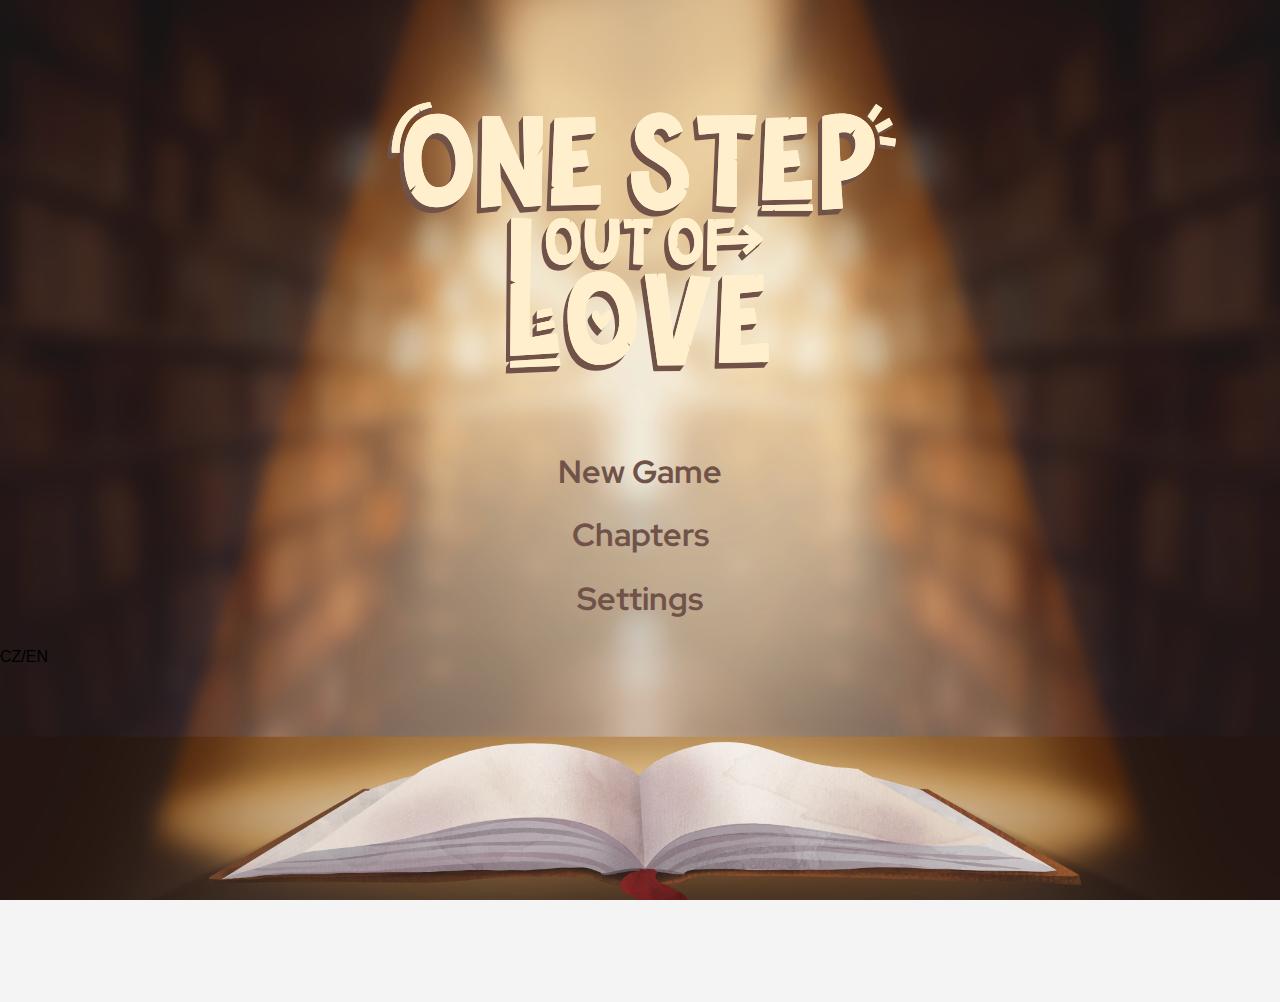
<file: index.html>
<!DOCTYPE html>
<html lang="cs">
  <head>
    <meta charset="UTF-8" />
    <meta http-equiv="refresh" content="0; url=html/Menu.html" />
    <title>Načítám OSOL...</title>
  </head>
  <body>
    <p>Načítám menu hry OSOL...</p>
  </body>
</html>
</file>
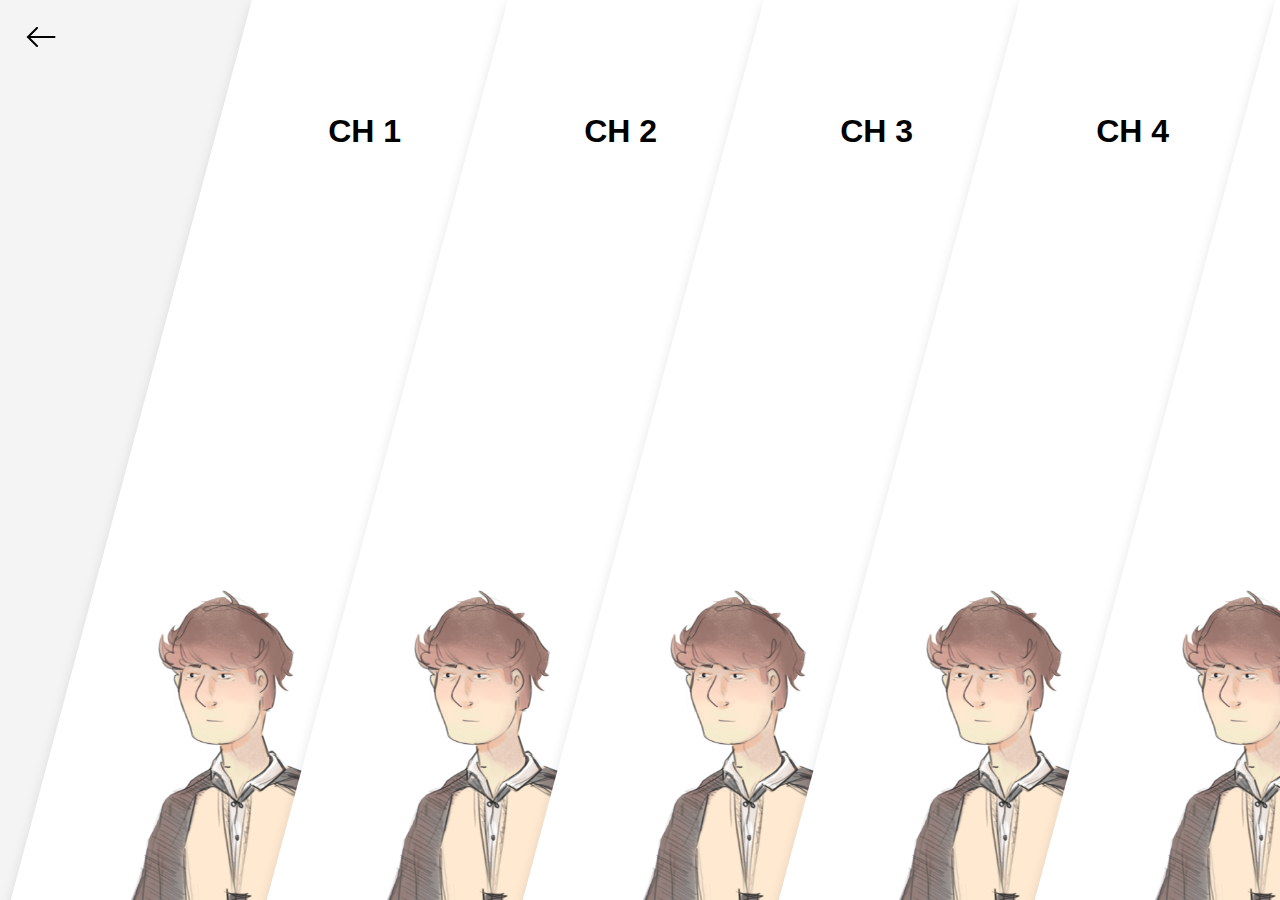
<file: html/Chapters.html>
<!DOCTYPE html>
<html lang="en">
    <head>
        <meta charset="UTF-8">
        <meta name="viewport" content="width=device-width, initial-scale=1.0">
        <title>One Step Out of Love</title>
        <link rel="stylesheet" href="../styles.css">
        <script src="https://code.jquery.com/jquery-3.6.0.min.js"></script>

    </head>

<body>
     <div class="menu-back">
        <a href="Menu.html"><img src="../Sprites/arrow.svg"></a>
     </div>
        <!-- Hlavní kontejner -->
        <div class="chapters-container">
            <!-- 5 šikmých sekcí -->
            <div class="chapter-section" data-chapter="1">
                <h2 class="unskewed">CH 1</h2>
                <img class="ch-character unskewed" src="../Sprites/ch1.png" alt="Character">
            </div>
            <div class="chapter-section" data-chapter="2">
                <h2 class="unskewed">CH 2</h2>
                <img class="ch-character unskewed" src="../Sprites/ch2.png" alt="Character">
            </div>
            <div class="chapter-section" data-chapter="3">
                <h2 class="unskewed">CH 3</h2>
                <img class="ch-character unskewed" src="../Sprites/ch3.png" alt="Character">
            </div>
            <div class="chapter-section" data-chapter="4">
                <h2 class="unskewed">CH 4</h2>
                <img class="ch-character unskewed" src="../Sprites/ch4.png" alt="Character">
            </div>
            <div class="chapter-section" data-chapter="5">
                <h2 class="unskewed"> CH 5</h2>
                <img class="ch-character unskewed" src="../Sprites/ch5.png" alt="Character">
            </div>
        </div>
    
        <script src="../Scripts/chapters.js"></script>

    
    </body>
</html>
</file>
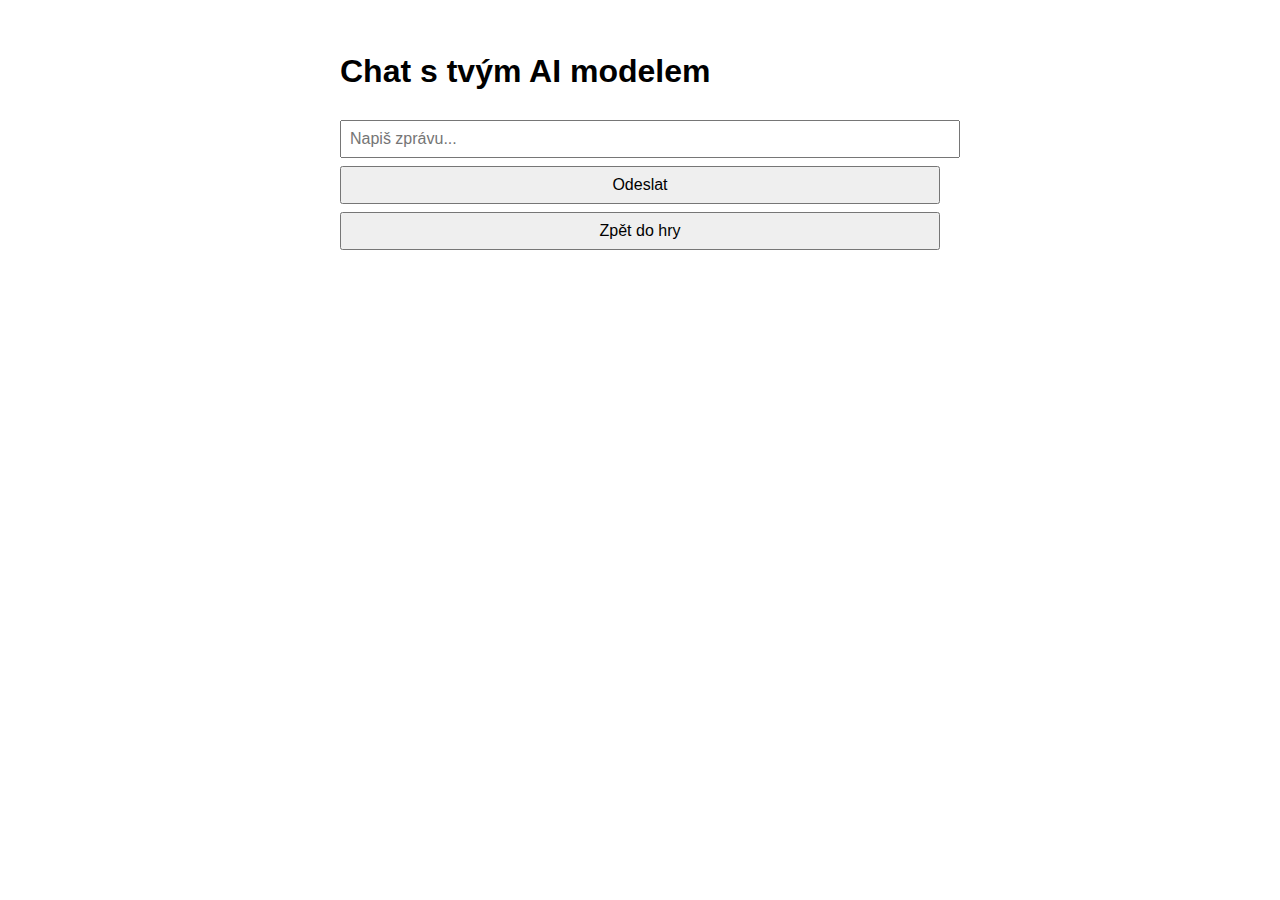
<file: html/Chat.html>
<!DOCTYPE html>
<html lang="en">
<head>
  <meta charset="UTF-8">
  <title>Chat s AI</title>
  <style>
    body { font-family: sans-serif; padding: 2rem; max-width: 600px; margin: auto; }
    #chat { white-space: pre-wrap; margin-bottom: 1rem; }
    input, button { font-size: 1rem; padding: 0.5rem; width: 100%; margin-top: 0.5rem; }
  </style>
</head>
<body>
  <h1>Chat s tvým AI modelem</h1>
  <div id="chat"></div>
  <input type="text" id="userInput" placeholder="Napiš zprávu..." />
  <button onclick="sendMessage()">Odeslat</button>
  <button id="returnToGame">Zpět do hry</button>


  <script src="../Scripts/chat.js"></script>
</body>
</html>
</file>
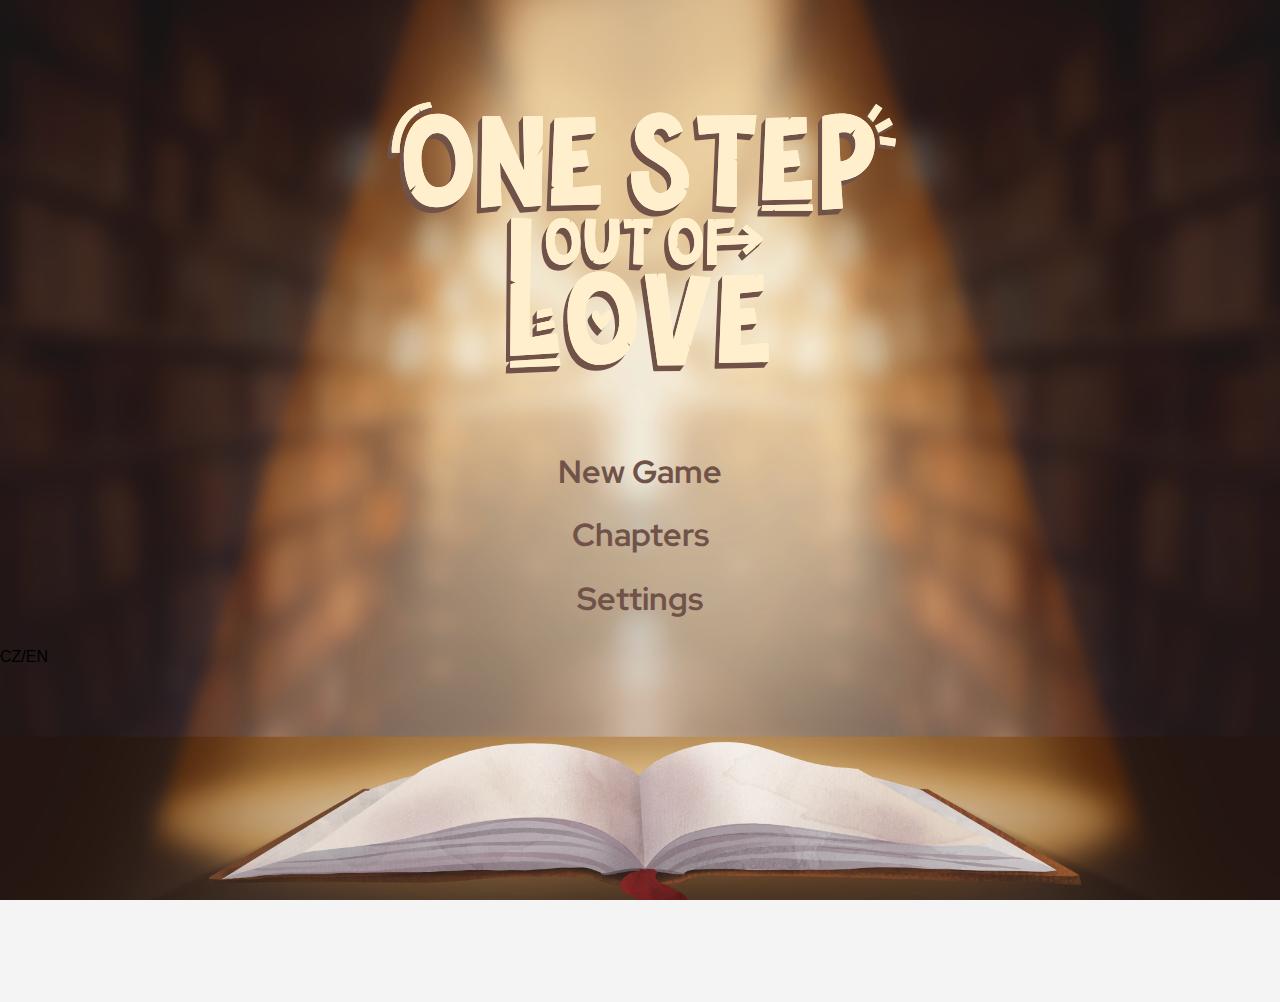
<file: html/Menu.html>
<!DOCTYPE html>
<html lang="en">
    <head>
        <meta charset="UTF-8">
        <meta name="viewport" content="width=device-width, initial-scale=1.0">
        <title>One Step Out of Love</title>
        <link rel="stylesheet" href="../styles.css">
        <link rel="preconnect" href="https://fonts.googleapis.com">
        <link rel="preconnect" href="https://fonts.gstatic.com" crossorigin>
        <link href="https://fonts.googleapis.com/css2?family=Red+Hat+Display:ital,wght@0,300..900;1,300..900&display=swap" rel="stylesheet">
        <script src="https://code.jquery.com/jquery-3.6.0.min.js"></script>

    </head>
    <body>
    <div class="menu-section">
        <div class="logo-section">
            <img id="logo_mark" src="../Sprites/Default/LOGO_NETEXTURED_01.svg" alt="One Step Out of Love Logo">
        </div>
        <div class="menu-box">
           <a href="Game.html" class="menu-button">
            <h1 class="menu-button-text"> New Game </h1>
            </a>
            <a href="Chapters.html" class="menu-button">
            <h1 class="menu-button-text"> Chapters </h1>
            </a>
            <a href="Settings.html" class="menu-button">
            <h1 class="menu-button-text"> Settings </h1>
            </a>
        </div>
        <div class="bottom-section bolder-hover">
            <p id="language-button">CZ/EN</p>
        </div>
        <img id="book" src="../Sprites/Default/BOOK.png" alt="book">
        <img id="bg" src="../Sprites/Default/BG4.png" alt="background">
    </div>
    </body>
</html>
</file>
<file: styles.css>
* {
    
}

body {
    width: 100vw;
    height: 100vh;
    overflow: hidden;
    margin: 0;
    font-family: Helvetica, Arial, sans-serif;
    font-weight: 100;
	line-height: 1.3em;
    background-color: #f4f4f4;
}

a {
    all:unset;
}

/******************** MENU *******************/

#bg{
    position: absolute;
    width: 100%;
    height: 100%;
    object-fit: cover;
    top: 0;
    left: 0;
    z-index: -10;
}

#book{
    position: absolute;
    width: 100%;
    height: auto;
    bottom: 0;
    left: 0;
    z-index: -5;
}
#logo_mark{
    width: 40%;
    height: auto;
}
.main-title {
    line-height: 1;
    font-size: 30px;
}
.logo-section{
    margin-top: 8%;
    margin-bottom: 5%;
    display: flex;
    align-items: center;
    justify-content: center;
    width: 100%;
    height: auto;
}

.menu-section{
    height: auto;
    width: 100vw;
}
.menu-box {
    width: 100%;
    height: 90%;
    display: flex;
    flex-direction: column;
    text-align: center;
    justify-content: center;
    align-items: center;
}
.menu-button{
    font-family: "Red Hat Display", sans-serif;
    font-optical-sizing: auto;
    font-weight: 300;
    font-style: normal; 
    color: #705249; 
    &:hover {
        color: #fff4dc;
        text-shadow:1px 1px 10px #fcebc7, 1px 1px 8px #ffb45b,1px 1px 30px #fcebc7;
    }
}

.bottom-section{
    bottom: 0;
    display: absolute;
 
}

/******************** GAME *******************/
.bolder-hover:hover {
    font-weight: bold;
}

.dialog-window-section {
    width: 100vw;
    height: auto;
    display: flex;
    justify-content: center;
    align-items: flex-end;
    position: absolute;
    bottom: 0;
    z-index: 1;
}

.dialog-window {
    width: 80vw;
    min-height: 15vh;
    max-height: 50vh; /* Maximální výška, aby nepřekrylo menu */
    padding: 20px;
    background: white;
    border: 1px solid black;
    margin: 20px;
    display: flex;
    flex-direction: column;
    justify-content: flex-start;
    transition: height 0.3s ease-in-out;
    overflow: hidden; /* Skryje přebytečný obsah, pokud je potřeba */
}


.text-box {
    /* border: 1px solid black; */
    height: 100%;
    width: 100%;
}


.in-game-menu{
    width: 100%;
    height: auto;
    /* border: 1px solid black; */
    display: flex;
    text-align: center;
    justify-content: space-around;
}

#text-container{
    padding: 10px 0 10px 0;
}

.game-container {
    position: absolute;

}

canvas {
 position: absolute;
}

/***no more - editnout nebo vymazat
#game-canvas {
    top:0; left:0; bottom:0; right:0;
    background-color: gray;
    max-width: 100%;
    z-index: -3;
    
}
***/

/******************** CHAPTERS *******************/
.menu-back{
    display: flex;
    position: fixed;
    z-index: 1000;
    padding: 3vh 3vw 3vh 2vw;
}

.chapters-container {
    position: relative;
    width: 100vw;
    height: 100vh;
    display: flex;
    overflow: hidden;
    background: #f4f4f4;
}

/* Šikmé sekce */
.chapter-section {
    position: absolute;
    height: 100%;
    background: white;
    display: flex;
    flex-direction: column;
    align-items: flex-end; /* Obsah zarovnán vpravo */
    justify-content: flex-end; /* Obsah dolů */
    transition: all 0.5s ease;
    transform-origin: bottom right;
    cursor: pointer;
    overflow: hidden;
    box-shadow: 5px 5px 15px rgba(0, 0, 0, 0.2);
    z-index: 1;
    padding: 20px;
    text-align: center;
}

/* Výchozí rozložení sekcí */
.chapter-section:nth-child(1) { transform: skewX(-15deg); width: 20%; }
.chapter-section:nth-child(2) { transform: skewX(-15deg); width: 20%; }
.chapter-section:nth-child(3) { transform: skewX(-15deg); width: 20%; }
.chapter-section:nth-child(4) { transform: skewX(-15deg); width: 20%; }
.chapter-section:nth-child(5) { transform: skewX(-15deg); width: 20%; }

/* Zakážeme CSS hover efekt, ať to řeší jen JS */
.chapter-section:hover {
    width: 20%; 
    transform: skewX(-15deg);
}

/* Žádné CSS zmenšování – JS to má pod kontrolou */
.chapters-container:hover .chapter-section:not(:hover) {
    width: 20%;
    transform: skewX(-15deg);
}

/* Opravené unskewed – odstraníme skew pro text a obrázek */
.unskewed {
    transform: skewX(15deg);
}

/* Text (h2) v nehovernuté verzi nad postavou */
.chapter-section h2 {
    position: absolute;
    top: 10%;
    left: 50%;
    transform: translateX(-50%) skewX(15deg);
    font-size: 2em;
    transition: all 0.5s ease;
}

/* Obrazek postavy */
.ch-character {
    position: absolute;
    bottom: 0; /* Držíme ho vždy dole */
    right: -40%; /* Vždy napravo */
    min-width: 350px;
    max-width: 100%;
    transform: skewX(15deg);
    transition: all 0.5s ease;
}

/* Hover efekt - text se přesune doleva, obrázek se zvětší */
.chapter-section:hover h2 {
    left: 10%; /* Přesun textu doleva */
}

.chapter-section:hover .ch-character {
    width: 100%; /* Zvětší se při hoveru */
    transform: skewX(15deg); /* Mírné zvětšení a zachování skew */
}



/******************** SETTINGS *******************/
</file>
